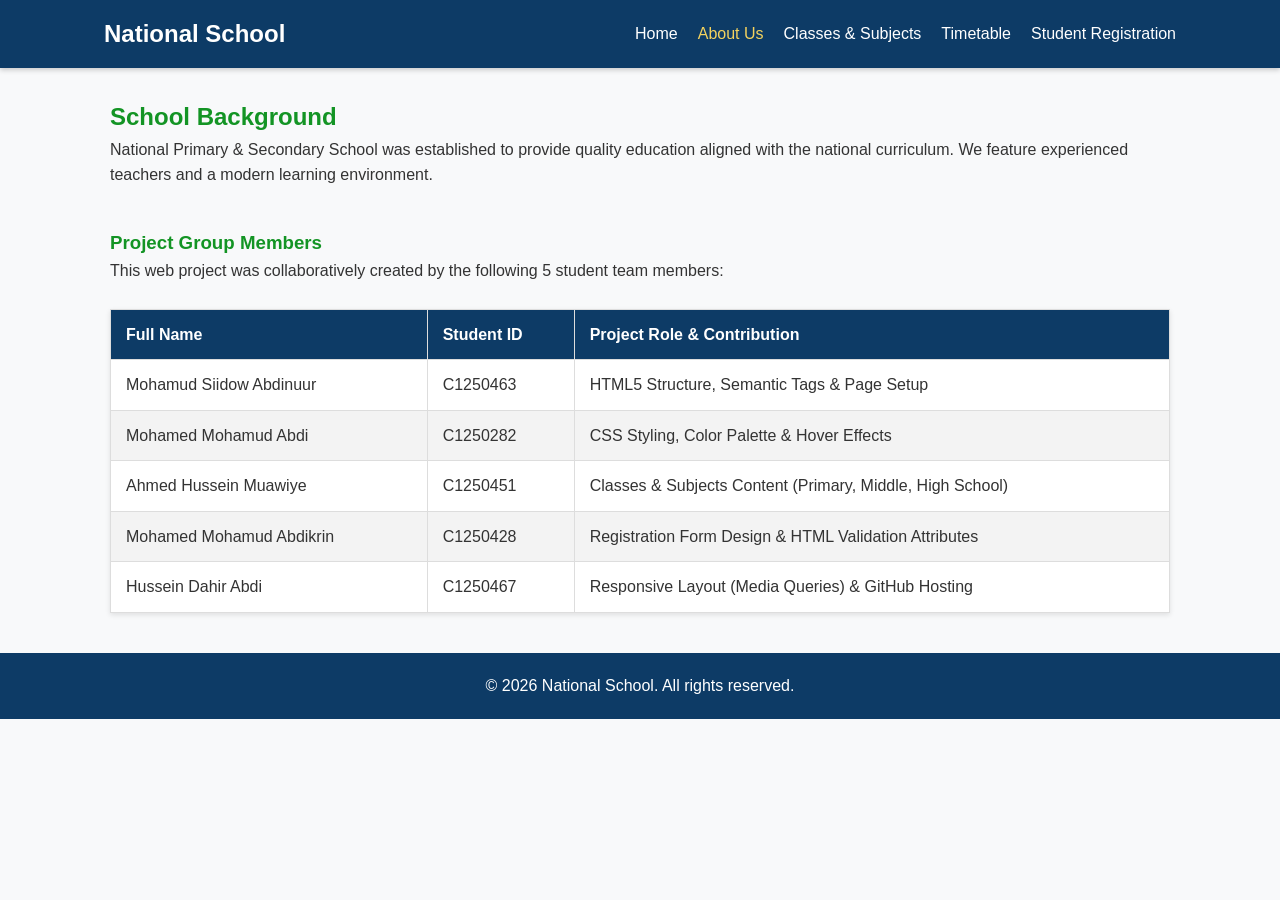
<file: about.html>
<!DOCTYPE html>
<html lang="en">
<head>
    <meta charset="UTF-8">
    <meta name="viewport" content="width=device-width, initial-scale=1.0">
    <meta name="description" content="About National School and our Group Project Members.">
    <title>National School | About Us</title>
    <link rel="shortcut icon" href="https://cdn-icons-png.flaticon.com/512/2997/2997300.png" type="image/x-icon">
    <link rel="stylesheet" href="style.css">
</head>
<body>
    <header>
        <nav class="navbar">
            <div class="logo">
                <h1>National School</h1>
            </div>
            <ul class="nav-links">
                <li><a href="index.html">Home</a></li>
                <li><a href="about.html" class="active">About Us</a></li>
                <li><a href="classes.html">Classes & Subjects</a></li>
                <li><a href="schedule.html">Timetable</a></li>
                <li><a href="enroll.html">Student Registration</a></li>
            </ul>
        </nav>
    </header>

    <main class="container">
        <section>
            <h2>School Background</h2>
            <p>National Primary & Secondary School was established to provide quality education aligned with the national curriculum. We feature experienced teachers and a modern learning environment.</p>
        </section>

        <section style="margin-top: 40px;">
            <h3>Project Group Members</h3>
            <p>This web project was collaboratively created by the following 5 student team members:</p>
            
            <table class="custom-table">
                <thead>
                    <tr>
                        <!-- Table Headers with CSS Hover effect -->
                        <th>Full Name</th>
                        <th>Student ID</th>
                        <th>Project Role & Contribution</th>
                    </tr>
                </thead>
                <tbody>
                    <tr>
                        <td>Mohamud Siidow Abdinuur</td>
                        <td>C1250463</td>
                        <td>HTML5 Structure, Semantic Tags & Page Setup</td>
                    </tr>
                    <tr>
                        <td>Mohamed Mohamud Abdi</td>
                        <td>C1250282</td>
                        <td>CSS Styling, Color Palette & Hover Effects</td>
                    </tr>
                    <tr>
                        <td>Ahmed Hussein Muawiye</td>
                        <td>C1250451</td>
                        <td>Classes & Subjects Content (Primary, Middle, High School)</td>
                    </tr>
                    <tr>
                        <td>Mohamed Mohamud Abdikrin</td>
                        <td>C1250428</td>
                        <td>Registration Form Design & HTML Validation Attributes</td>
                    </tr>
                    <tr>
                        <td>Hussein Dahir Abdi</td>
                        <td>C1250467</td>
                        <td>Responsive Layout (Media Queries) & GitHub Hosting</td>
                    </tr>
                </tbody>
            </table>
        </section>
    </main>

    <footer>
        <p>&copy; 2026 National School. All rights reserved.</p>
    </footer>
</body>
</html>
</file>
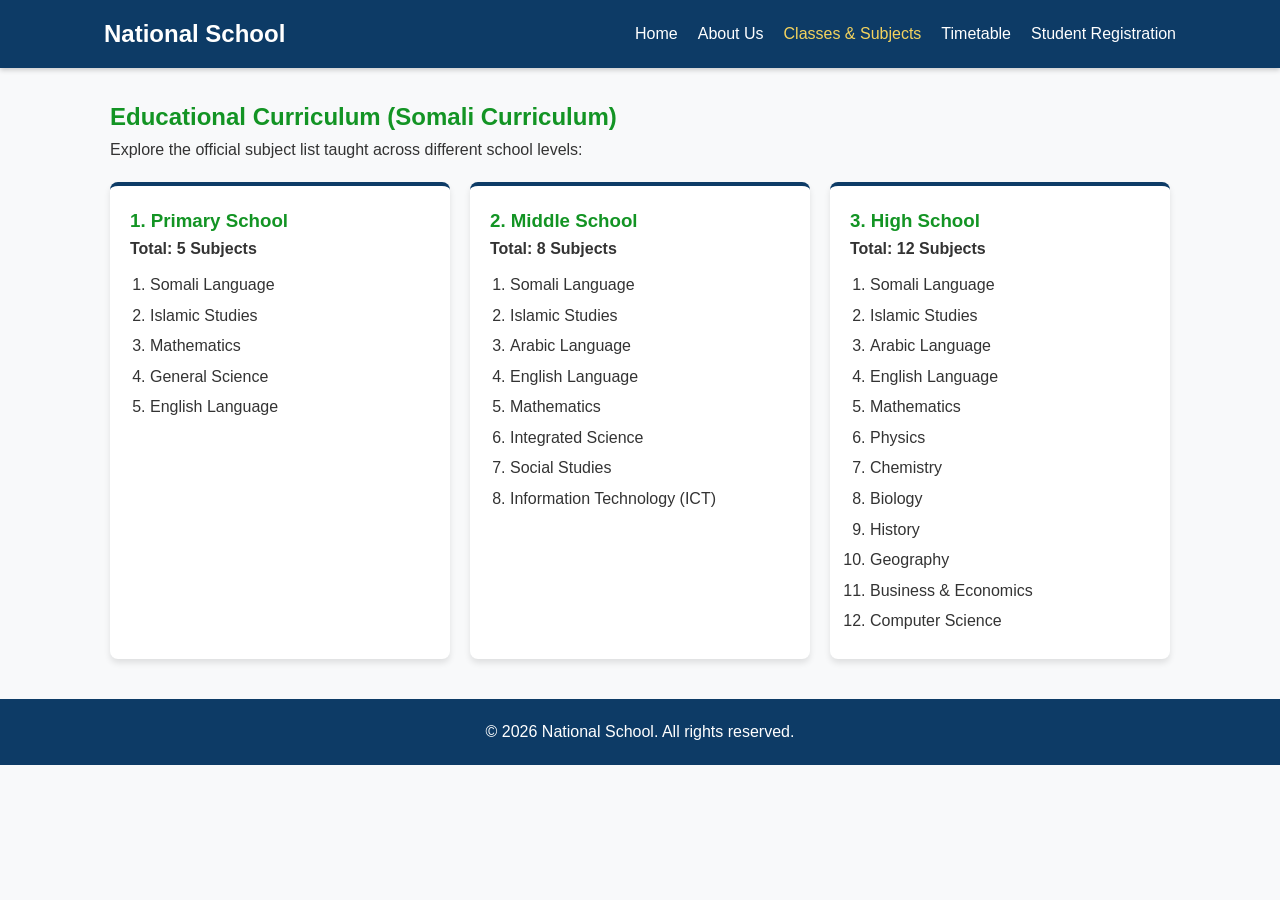
<file: classes.html>
<!DOCTYPE html>
<html lang="en">
<head>
    <meta charset="UTF-8">
    <meta name="viewport" content="width=device-width, initial-scale=1.0">
    <meta name="description" content="Somali curriculum subject list for primary, middle, and secondary school.">
    <title>National School | Classes & Subjects</title>
    <link rel="shortcut icon" href="https://cdn-icons-png.flaticon.com/512/2997/2997300.png" type="image/x-icon">
    <link rel="stylesheet" href="style.css">
</head>
<body>
    <header>
        <nav class="navbar">
            <div class="logo">
                <h1>National School</h1>
            </div>
            <ul class="nav-links">
                <li><a href="index.html">Home</a></li>
                <li><a href="about.html">About Us</a></li>
                <li><a href="classes.html" class="active">Classes & Subjects</a></li>
                <li><a href="schedule.html">Timetable</a></li>
                <li><a href="enroll.html">Student Registration</a></li>
            </ul>
        </nav>
    </header>

    <main class="container">
        <h2>Educational Curriculum (Somali Curriculum)</h2>
        <p>Explore the official subject list taught across different school levels:</p>

        <div class="card-grid">
            
            <div class="card">
                <h3>1. Primary School</h3>
                <p><strong>Total: 5 Subjects</strong></p>
                <ol class="subject-list">
                    <li>Somali Language</li>
                    <li>Islamic Studies</li>
                    <li>Mathematics</li>
                    <li>General Science</li>
                    <li>English Language</li>
                </ol>
            </div>

            <!-- Middle School (8 Subjects) -->
            <div class="card">
                <h3>2. Middle School</h3>
                <p><strong>Total: 8 Subjects</strong></p>
                <ol class="subject-list">
                    <li>Somali Language</li>
                    <li>Islamic Studies</li>
                    <li>Arabic Language</li>
                    <li>English Language</li>
                    <li>Mathematics</li>
                    <li>Integrated Science</li>
                    <li>Social Studies</li>
                    <li>Information Technology (ICT)</li>
                </ol>
            </div>

            <!-- High School (12 Subjects) -->
            <div class="card">
                <h3>3. High School</h3>
                <p><strong>Total: 12 Subjects</strong></p>
                <ol class="subject-list">
                    <li>Somali Language</li>
                    <li>Islamic Studies</li>
                    <li>Arabic Language</li>
                    <li>English Language</li>
                    <li>Mathematics</li>
                    <li>Physics</li>
                    <li>Chemistry</li>
                    <li>Biology</li>
                    <li>History</li>
                    <li>Geography</li>
                    <li>Business & Economics</li>
                    <li>Computer Science</li>
                </ol>
            </div>
        </div>
    </main>

    <footer>
        <p>&copy; 2026 National School. All rights reserved.</p>
    </footer>
</body>
</html>
</file>
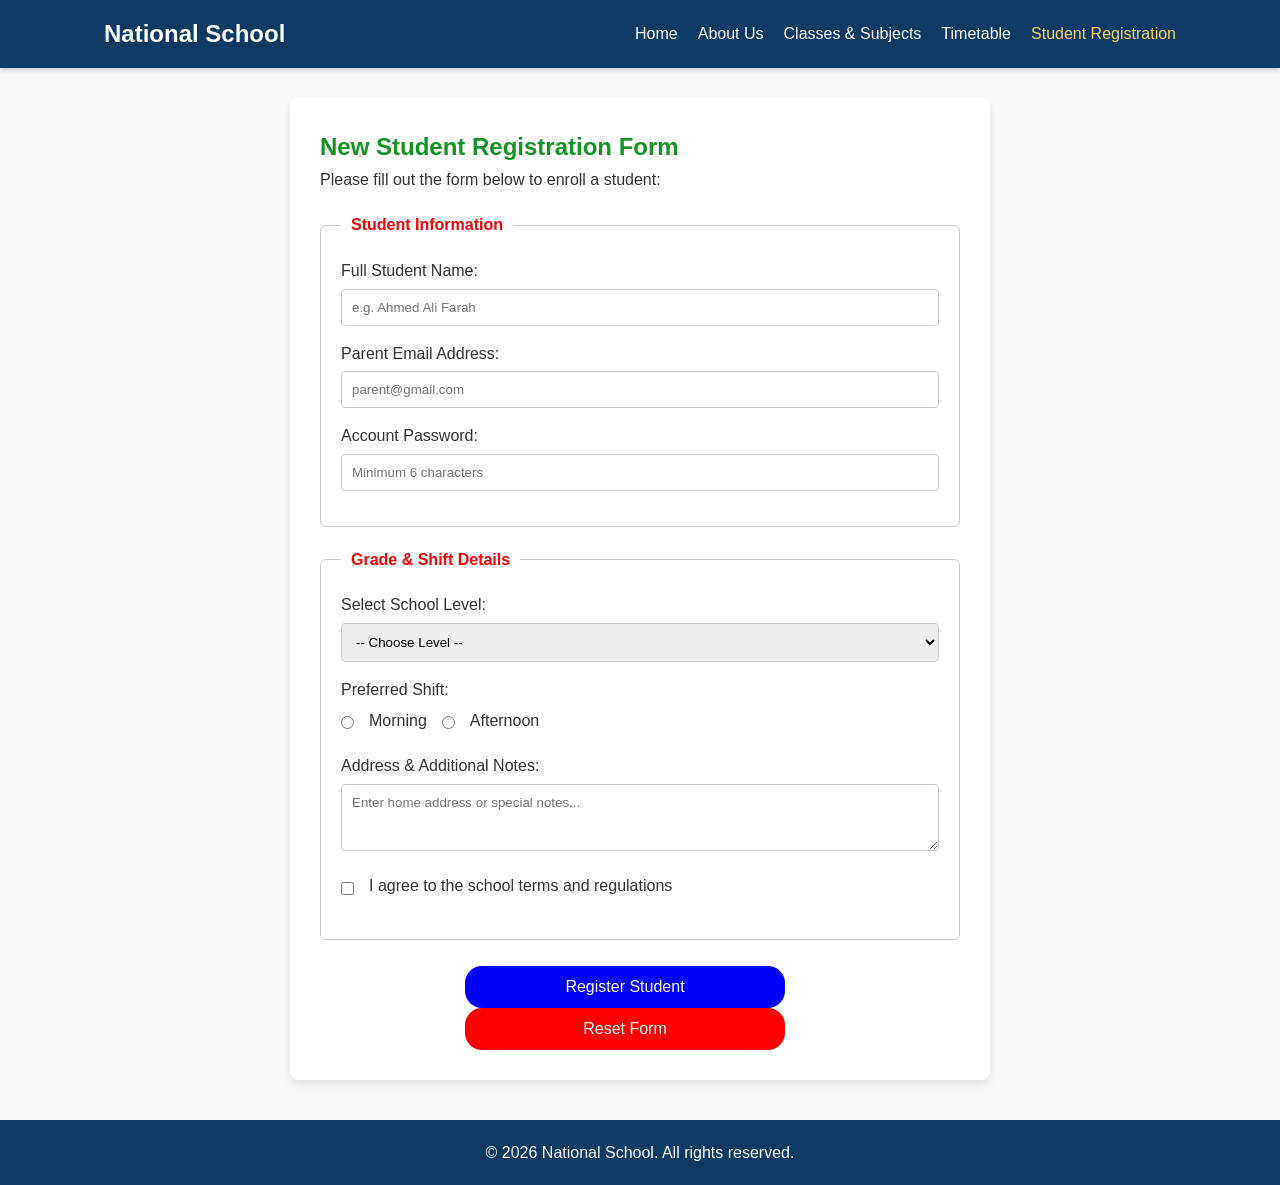
<file: enroll.html>
<!DOCTYPE html>
<html lang="en">
<head>
    <meta charset="UTF-8">
    <meta name="viewport" content="width=device-width, initial-scale=1.0">
    <meta name="description" content="Register new students at National School.">
    <title>National School | Student Registration</title>
    <link rel="shortcut icon" href="https://cdn-icons-png.flaticon.com/512/2997/2997300.png" type="image/x-icon">
    <link rel="stylesheet" href="style.css">
</head>
<body>
    <header>
        <nav class="navbar">
            <div class="logo">
                <h1>National School</h1>
            </div>
            <ul class="nav-links">
                <li><a href="index.html">Home</a></li>
                <li><a href="about.html">About Us</a></li>
                <li><a href="classes.html">Classes & Subjects</a></li>
                <li><a href="schedule.html">Timetable</a></li>
                <li><a href="enroll.html" class="active">Student Registration</a></li>
            </ul>
        </nav>
    </header>

    <main class="container">
        <div class="form-container">
            <h2>New Student Registration Form</h2>
            <p style="margin-bottom: 20px;">Please fill out the form below to enroll a student:</p>

            <form action="#" method="POST">
                <fieldset>
                    <legend>Student Information</legend>
                    
                    <div class="form-group">
                        <label for="student_name">Full Student Name:</label>
                        <input type="text" id="student_name" name="student_name" placeholder="e.g. Ahmed Ali Farah" required minlength="3">
                    </div>

                    <div class="form-group">
                        <label for="parent_email">Parent Email Address:</label>
                        <input type="email" id="parent_email" name="parent_email" placeholder="parent@gmail.com" required>
                    </div>

                    <div class="form-group">
                        <label for="password">Account Password:</label>
                        <input type="password" id="password" name="password" placeholder="Minimum 6 characters" required minlength="6">
                    </div>
                </fieldset>

                <fieldset style="margin-top: 20px;">
                    <legend>Grade & Shift Details</legend>

                    <div class="form-group">
                        <label for="level">Select School Level:</label>
                        <select id="level" name="level" required>
                            <option value="">-- Choose Level --</option>
                            <option value="primary">Primary School (5 Subjects)</option>
                            <option value="middle">Middle School (8 Subjects)</option>
                            <option value="high">High School (12 Subjects)</option>
                        </select>
                    </div>

                    <div class="form-group">
                        <label>Preferred Shift:</label>
                        <div class="radio-group">
                            <input type="radio" id="morning" name="shift" value="Morning" required>
                            <label for="morning">Morning</label>

                            <input type="radio" id="afternoon" name="shift" value="Afternoon">
                            <label for="afternoon">Afternoon</label>
                        </div>
                    </div>

                    <div class="form-group">
                        <label for="address">Address & Additional Notes:</label>
                        <textarea id="address" name="address" rows="3" placeholder="Enter home address or special notes..."></textarea>
                    </div>

                    <div class="form-group checkbox-group">
                        <input type="checkbox" id="rules" name="rules" required>
                        <label for="rules">I agree to the school terms and regulations</label>
                    </div>
                </fieldset>

                <br>
                <button type="submit" class="btn-submit">Register Student</button>
                <button type="reset" class="btn-reset">Reset Form</button>
            </form>
        </div>
    </main>

    <footer>
        <p>&copy; 2026 National School. All rights reserved.</p>
    </footer>
</body>
</html>
</file>
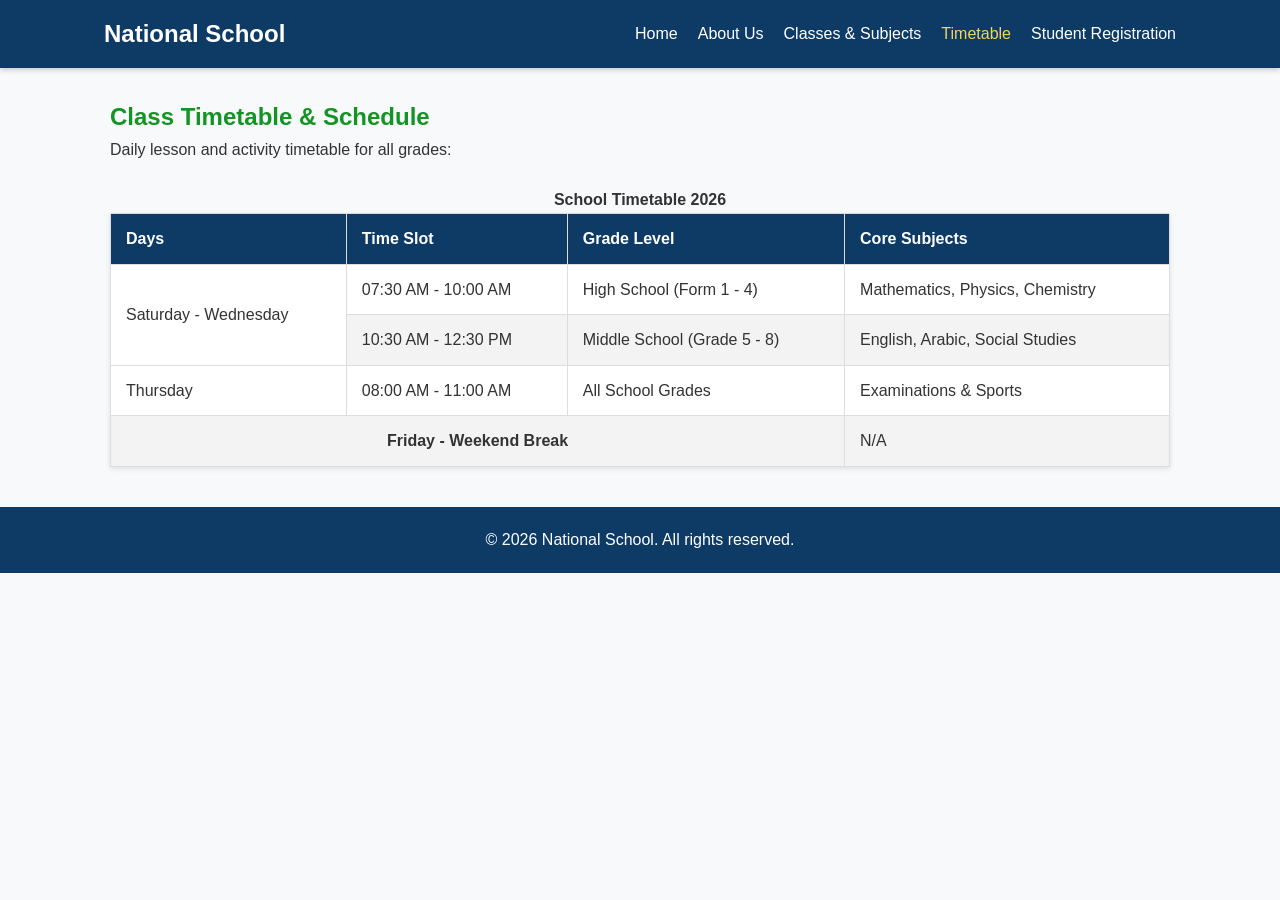
<file: schedule.html>
<!DOCTYPE html>
<html lang="en">
<head>
    <meta charset="UTF-8">
    <meta name="viewport" content="width=device-width, initial-scale=1.0">
    <meta name="description" content="School class schedule and daily timetable.">
    <title>National School | Timetable</title>
    <link rel="shortcut icon" href="https://cdn-icons-png.flaticon.com/512/2997/2997300.png" type="image/x-icon">
    <link rel="stylesheet" href="style.css">
</head>
<body>
    <header>
        <nav class="navbar">
            <div class="logo">
                <h1>National School</h1>
            </div>
            <ul class="nav-links">
                <li><a href="index.html">Home</a></li>
                <li><a href="about.html">About Us</a></li>
                <li><a href="classes.html">Classes & Subjects</a></li>
                <li><a href="schedule.html" class="active">Timetable</a></li>
                <li><a href="enroll.html">Student Registration</a></li>
            </ul>
        </nav>
    </header>

    <main class="container">
        <h2>Class Timetable & Schedule</h2>
        <p>Daily lesson and activity timetable for all grades:</p>

        <table class="custom-table">
            <caption><strong>School Timetable 2026</strong></caption>
            <thead>
                <tr>
                    <th>Days</th>
                    <th>Time Slot</th>
                    <th>Grade Level</th>
                    <th>Core Subjects</th>
                </tr>
            </thead>
            <tbody>
                <tr>
                    <td rowspan="2">Saturday - Wednesday</td>
                    <td>07:30 AM - 10:00 AM</td>
                    <td>High School (Form 1 - 4)</td>
                    <td>Mathematics, Physics, Chemistry</td>
                </tr>
                <tr>
                    <td>10:30 AM - 12:30 PM</td>
                    <td>Middle School (Grade 5 - 8)</td>
                    <td>English, Arabic, Social Studies</td>
                </tr>
                <tr>
                    <td>Thursday</td>
                    <td>08:00 AM - 11:00 AM</td>
                    <td>All School Grades</td>
                    <td>Examinations & Sports</td>
                </tr>
                <tr>
                    <td colspan="3" style="text-align: center; font-weight: bold;">Friday - Weekend Break</td>
                    <td>N/A</td>
                </tr>
            </tbody>
        </table>
    </main>

    <footer>
        <p>&copy; 2026 National School. All rights reserved.</p>
    </footer>
</body>
</html>
</file>
<file: style.css>
* {
    margin: 0;
    padding: 0;
    box-sizing: border-box;
}

body {
    font-family: 'Roboto', sans-serif;
    line-height: 1.6;
    color: #333333;
    background-color: #f8f9fa;
}

h1, h2, h3, h4 {
    font-family: 'Poppins', sans-serif;
    color: #139424;
}

header {
    background-color: #0d3b66;
    position: sticky;
    top: 0;
    z-index: 1000;
    box-shadow: 0 2px 5px rgba(0,0,0,0.2);
}

.navbar {
    display: flex;
    justify-content: space-between;
    align-items: center;
    padding: 15px 5%;
    max-width: 1200px;
    margin: 0 auto;
}

.logo h1 {
    color: #ffffff;
    font-size: 24px;
}

.nav-links {
    display: flex;
    list-style: none;
}

.nav-links li {
    margin-left: 20px;
}

.nav-links a {
    color: #ffffff;
    text-decoration: none;
    font-weight: 500;
    transition: color 0.3s ease;
}

.nav-links a:hover,
.nav-links a.active {
    color: #f4d35e;
    transition: all 0.3s;
}

.container {
    max-width: 1100px;
    margin: 30px auto;
    padding: 0 20px;
}

.hero-section {
    background: linear-gradient(rgba(13, 59, 102, 0.8), rgba(13, 59, 102, 0.8)), url('https://images.unsplash.com/photo-1580582932707-520aed937b7b?w=1000');
    background-size: cover;
    background-position: center;
    color: #ffffff;
    text-align: center;
    padding: 80px 20px;
    border-radius: 8px;
    margin-bottom: 30px;
}

.hero-section h2 {
    color: #ffffff;
    font-size: 36px;
    margin-bottom: 15px;
}

.card-grid {
    display: flex;
    gap: 20px;
    flex-wrap: wrap;
    margin-top: 20px;
}

.card {
    flex: 1;
    min-width: 280px;
    background: #ffffff;
    padding: 20px;
    border-radius: 8px;
    box-shadow: 0 4px 6px rgba(0,0,0,0.1);
    border-top: 4px solid #0d3b66;
}

.card img {
    width: 100%;
    height: 180px;
    object-fit: cover;
    border-radius: 4px;
    margin-bottom: 15px;
}

.subject-list {
    margin-top: 10px;
    padding-left: 20px;
}

.subject-list li {
    margin-bottom: 5px;
}

.custom-table {
    width: 100%;
    border-collapse: collapse;
    margin: 25px 0;
    background-color: #ffffff;
    box-shadow: 0 2px 5px rgba(0,0,0,0.1);
}

.custom-table th, 
.custom-table td {
    padding: 12px 15px;
    text-align: left;
    border: 1px solid #dddddd;
    transition: all 0.3s ease;
}

.custom-table th {
    background-color: #0d3b66;
    color: #ffffff;
}

.custom-table th:hover {
    background-color: #f4d35e;
    color: #0d3b66;
    cursor: pointer;
    font-weight: bold;
}

.custom-table tbody tr:nth-of-type(even) {
    background-color: #f3f3f3;
}

.custom-table tbody tr:hover {
    background-color: #e2e8f0;
}

.form-container {
    background: #ffffff;
    padding: 30px;
    border-radius: 8px;
    box-shadow: 0 4px 8px rgba(0,0,0,0.1);
    max-width: 700px;
    margin: 0 auto;
}

fieldset {
    border: 1px solid #cccccc;
    padding: 20px;
    border-radius: 6px;
}

legend {
    font-weight: bold;
    color: red;
    padding: 0 10px;
}

.form-group {
    margin-bottom: 15px;
}

.form-group label {
    display: block;
    margin-bottom: 5px;
    font-weight: 500;
}

.form-group input, 
.form-group select, 
.form-group textarea {
    width: 100%;
    padding: 10px;
    border: 1px solid #ccc;
    border-radius: 4px;
    font-family: inherit;
}

.form-group input:focus, 
.form-group select:focus, 
.form-group textarea:focus {
    border-color: #0d3b66;
    outline: none;
    color: red;
}

.radio-group, .checkbox-group {
    display: flex;
    gap: 15px;
    align-items: center;
}

.radio-group input, .checkbox-group input {
    width: auto;
}

.btn-submit {
    background-color: blue;
    color: white;
    margin-left: 145px;
    padding: 12px 20px;
    border: none;
    border-radius: 17px;
    cursor: pointer;
    font-size: 16px;
    width: 50%;
    transition: background-color 0.3s ease;
}    

.btn-reset {
    background-color: red;
    color: #ffffff;
    margin-left: 145px;
    border: none;
    padding: 12px 20px;
    font-size: 16px;
    width: 50%;
    border-radius: 17px;
    cursor: pointer;
    transition: background-color 0.3s ease;

}


footer {
    background-color: #0d3b66;
    color: white;
    text-align: center;
    padding: 20px 0;
    margin-top: 40px;
}

.social-links a {
    color: #f4d35e;
    margin: 0 10px;
    text-decoration: none;
}

@media (max-width: 768px) {
    .navbar {
        flex-direction: column;
        gap: 10px;
    }

    .nav-links {
        flex-direction: column;
        text-align: center;
        gap: 10px;
    }

    .nav-links li {
        margin-left: 0;
    }

    .card-grid {
        flex-direction: column;
    }
}
</file>
